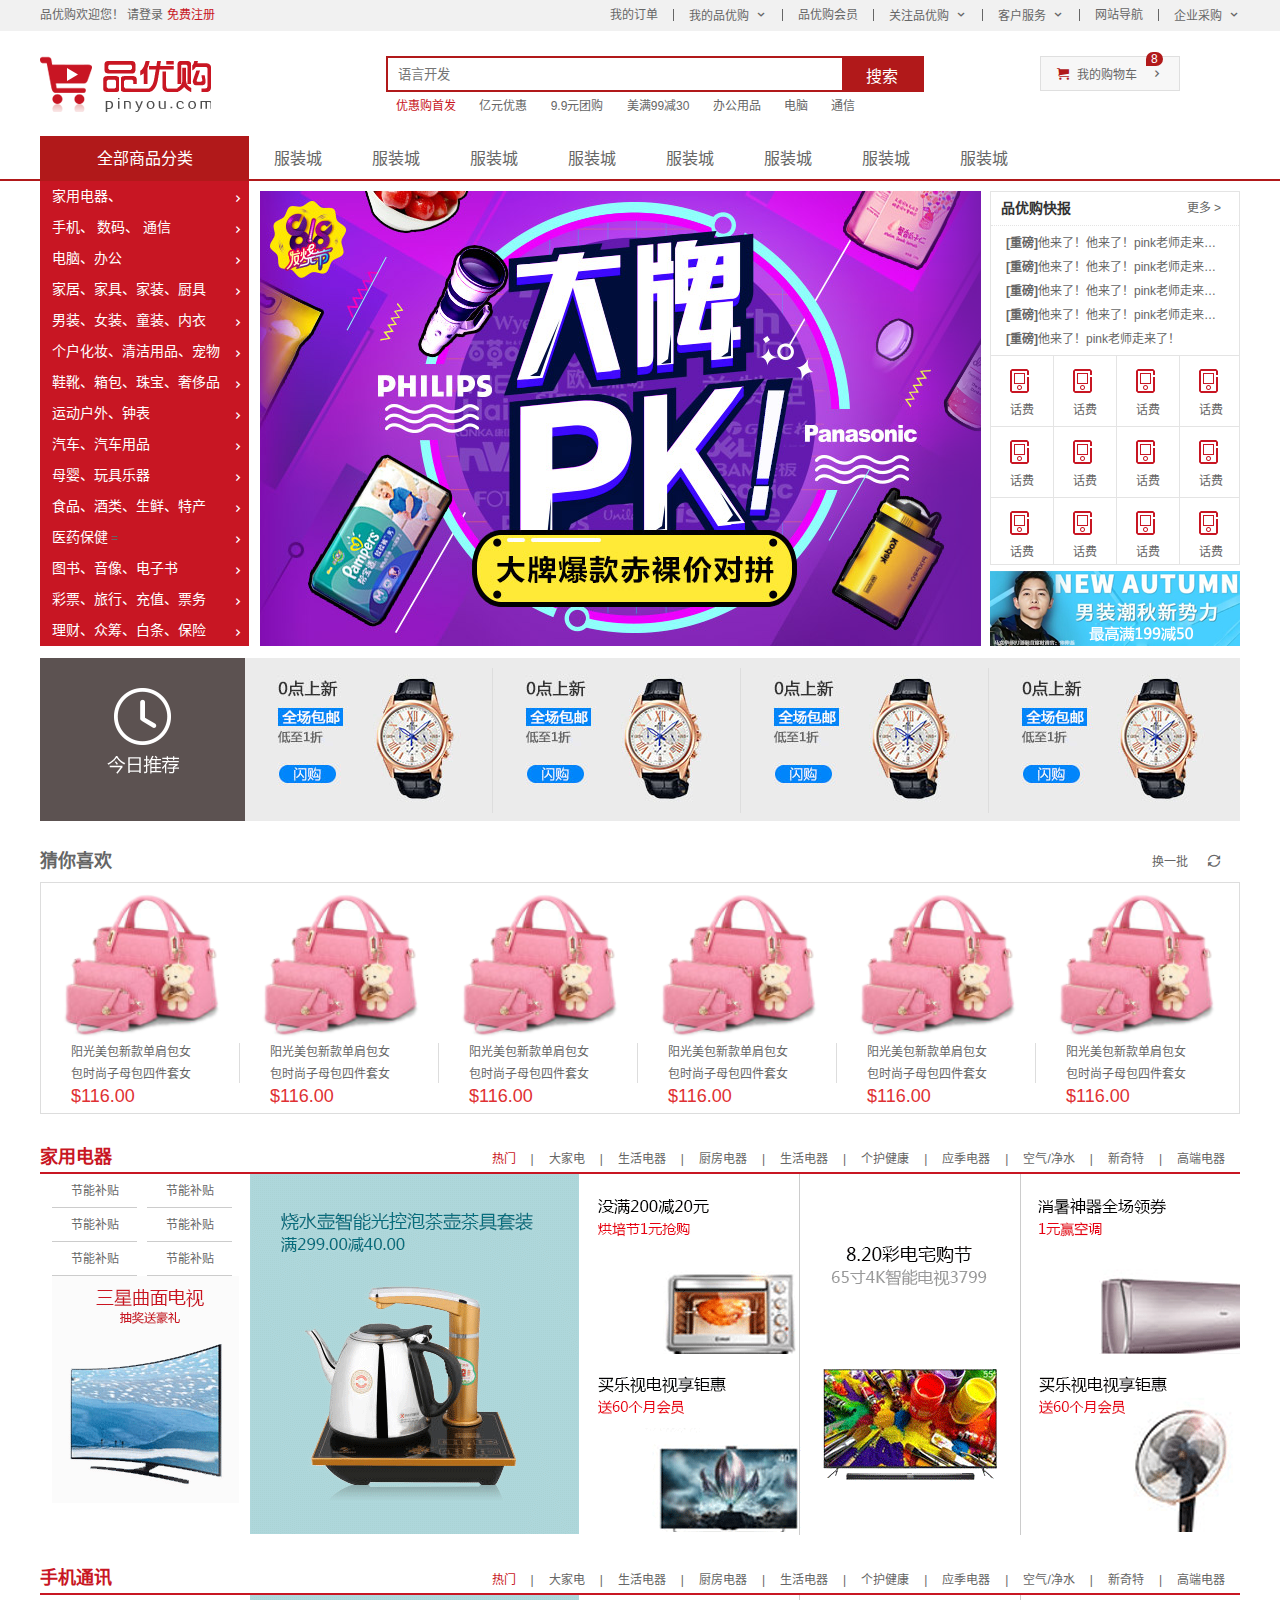
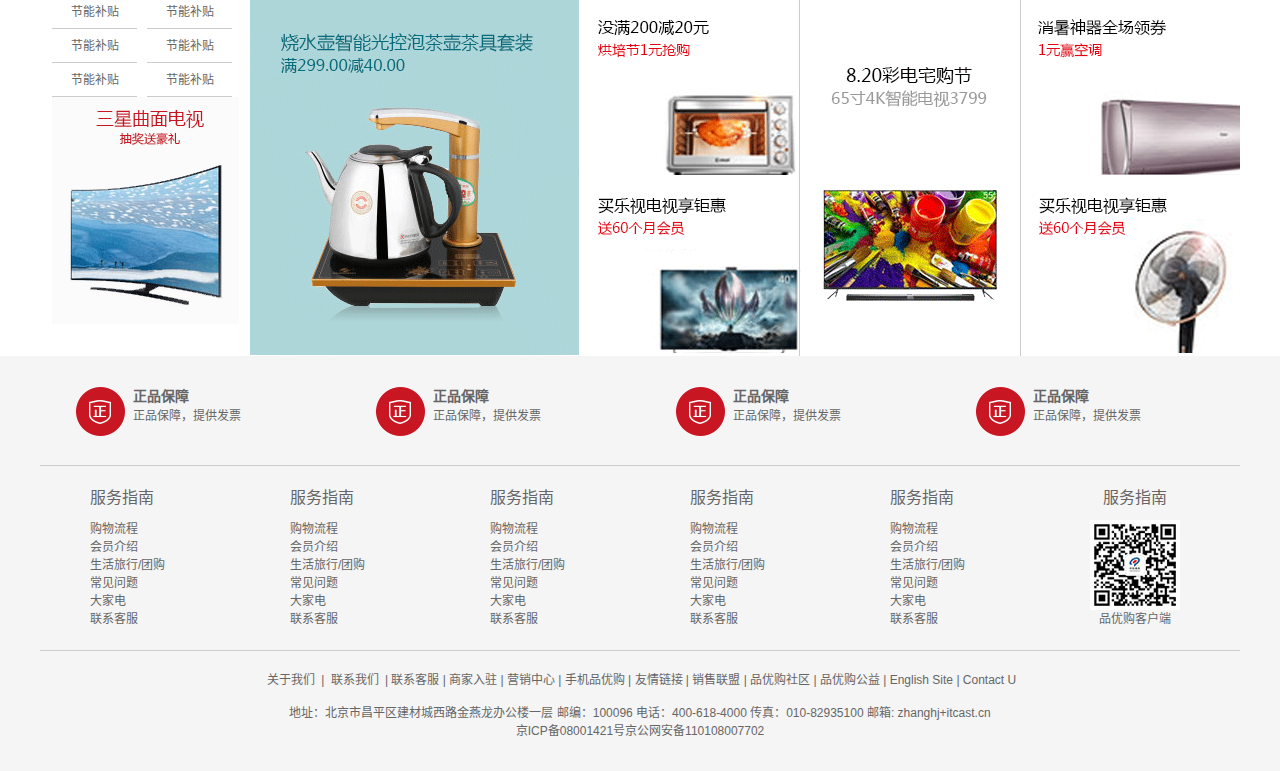
<file: index.html>
<!DOCTYPE html>
<html lang="zh-CN">

<head>
    <meta charset="UTF-8">
    <meta http-equiv="X-UA-Compatible" content="IE=edge">
    <meta name="viewport" content="width=device-width, initial-scale=1.0">
    <title>品优购 - 综合网购首选、正品低价、品质保障、配送及时、轻松购物！</title>
    <!-- 网站说明 -->
    <meta name="description"
        content="京东JD.COM-专业的综合网上购物商城,销售家电、数码通讯、电脑、家居百货、服装服饰、母婴、图书、食品等数万个品牌优质商品.便捷、诚信的服务，为您提供愉悦的网上购物体验!" />
    <!-- 关键字 -->
    <meta name=" keywords" content="网上购物,网上商城,手机,笔记本,电脑,MP3,CD,VCD,DV,相机,数码,配件,手表,存储卡,京东" />
    <!-- 引入初始化文件 -->
    <link rel="stylesheet" href="css/base.css">
    <link rel="stylesheet" href="css/common.css">
    <link rel="shortcut icon" href=" pin.ico" />
    <link rel="stylesheet" href="css/index.css">
</head>
<body>
<!-- 快捷导航模块 -->
<section class="shortcut">
    <div class="w">
        <div class="fl">
            <ul>
                <li>品优购欢迎您！&nbsp;</li>
                <li>
                    <a href="register.html">请登录</a>&nbsp;<a href="register.html" class="style_red">免费注册</a>
                </li>
            </ul>
        </div>
        <div class="fr">
            <ul>
                <li>我的订单</li>
                <li></li>
                <li class="arrow-icon">我的品优购</li>
                <li></li>
                <li>品优购会员</li>
                <li></li>
                <li class="arrow-icon">关注品优购</li>
                <li></li>
                <li class="arrow-icon">客户服务</li>
                <li></li>
                <li>网站导航</li>
                <li></li>
                <li class="arrow-icon">企业采购</li>
            </ul>
        </div>
    </div>
</section>
<!-- 快捷导航栏结束 -->
<!-- header start -->
<header class="header w">
    <!-- logo模块 -->
    <div class="logo">
        <h1>
            <a href="index.html" title="品优购商场">品优购商场</a>
        </h1>
    </div>
    <!-- shearch -->
    <div class="search">
        <input type="search" placeholder="语言开发">
        <button>搜索</button>
    </div>
    <!-- hotwords -->
    <div class="hotwords">
    <a href="#" class="style_red"> 优惠购首发 </a>
    <a href="#">亿元优惠</a>
    <a href="#">9.9元团购</a>
    <a href="#">美满99减30</a>
    <a href="#">办公用品</a>
    <a href="#">电脑</a>
    <a href="#">通信</a>
    </div>
    <!-- shopping car -->
    <div class="shopcar">
        我的购物车 
        <i class="count">8</i>      
    </div>
    
</header>
<!-- header end -->
<!-- nav start -->
<div class="nav">
    <div class="w">
        <div class="dropdown">
            <div class="dt">全部商品分类</div>
            <div class="dd">
                <ul>
                    <li><a href="#">家用电器、</a></li>
                    <li><a href="list.html">手机、</a> 
                        <a href="#">数码、</a> 
                        <a href="#">通信</a>
                    </li>
                    <li ><a href="#">电脑、办公</a>  </li>
                    <li ><a href="#">家居、家具、家装、厨具</a>  </li>
                    <li ><a href="#">男装、女装、童装、内衣</a>  </li>
                    <li ><a href="#">个户化妆、清洁用品、宠物</a>  </li>
                    <li ><a href="#">鞋靴、箱包、珠宝、奢侈品</a>  </li>
                    <li ><a href="#">运动户外、钟表</a>  </li>
                    <li ><a href="#">汽车、汽车用品</a>  </li>
                    <li ><a href="#">母婴、玩具乐器</a> </li>
                    <li ><a href="#">食品、酒类、生鲜、特产</a>  </li>
                    <li ><a href="#">医药保健</a> = </li>
                    <li ><a href="#">图书、音像、电子书</a>  </li>
                    <li ><a href="#">彩票、旅行、充值、票务</a>  </li>
                    <li ><a href="#">理财、众筹、白条、保险</a>  </li>
                </ul>
            </div>
        </div>
        <div class="navitems">
            <!-- <a href="#" class="pad">服装城</a>
            <a href="#">美妆馆</a>
            <a href="#">传智超市</a>
            <a href="#">全球购</a>
            <a href="#">闪购</a>
            <a href="#">团购</a>
            <a href="#">拍卖</a>
            <a href="#">有趣 </a> -->
            <ul>
                <li><a href="#">服装城</a></li>
                <li><a href="#">服装城</a></li>
                <li><a href="#">服装城</a></li>
                <li><a href="#">服装城</a></li>
                <li><a href="#">服装城</a></li>
                <li><a href="#">服装城</a></li>
                <li><a href="#">服装城</a></li>
                <li><a href="#">服装城</a></li>
            </ul>
        </div>
    </div>
    
    
</div>
<!-- nav end -->
<!-- 首页专有的main模块 start-->
<div class="w">
    <div class="main">
        <div class="focus">
            <ul>
                <li>
                    <img src="upload/focus1.png" alt="">
                </li>
            </ul>
        </div>
        <div class="newsflash">
            <div class="news">
                <div class="news-hd">
                    <h5>品优购快报</h5>
                    <p> <a href="">更多 ></a></p>    
                </div>
                <div class="news-bd">
                    <ul>
                        <li><a href="#"><strong>[重磅]</strong>他来了！他来了！pink老师走来了！</a></li>
                        <li><a href="#"><strong>[重磅]</strong>他来了！他来了！pink老师走来了！</a></li>
                        <li><a href="#"><strong>[重磅]</strong>他来了！他来了！pink老师走来了！</a></li>
                        <li><a href="#"><strong>[重磅]</strong>他来了！他来了！pink老师走来了！</a></li>
                        <li><a href="#"><strong>[重磅]</strong>他来了！pink老师走来了！</a></li>
                    </ul>
                </div>
            </div>
            <div class="lifeservice">
                <ul>
                    <li>
                        <i></i>
                        <p>话费</p>
                    </li>
                    <li>
                        <i></i>
                        <p>话费</p>
                    </li>
                    <li>
                        <i></i>
                        <p>话费</p>
                    </li>
                    <li>
                        <i></i>
                        <p>话费</p>
                    </li>
                    <li>
                        <i></i>
                        <p>话费</p>
                    </li>
                    <li>
                        <i></i>
                        <p>话费</p>
                    </li>
                    <li>
                        <i></i>
                        <p>话费</p>
                    </li>
                    <li>
                        <i></i>
                        <p>话费</p>
                    </li>

                    <li>
                        <i></i>
                        <p>话费</p>
                    </li>
                    <li>
                        <i></i>
                        <p>话费</p>
                    </li>
                    <li>
                        <i></i>
                        <p>话费</p>
                    </li>
                    <li>
                        <i></i>
                        <p>话费</p>
                    </li>

                    
                </ul>
            </div>
            <div class="bargain">
                <a href="#"><img src="upload/bargain.png" alt=""></a>
            </div>
        </div>
    </div>
</div>
<!-- main end -->
<!-- 推荐模块 start -->
<div class="w recom">
    <div class="recom_hd">
    <img src="images/account.png" alt="">
    </div>
        
    <div class="recom_bd">
        <ul>
            <li><img src="upload/recom_03.jpg" alt=""></li>
            <li><img src="upload/recom_03.jpg" alt=""></li>
            <li><img src="upload/recom_03.jpg" alt=""></li>
            <li><img src="upload/recom_03.jpg" alt=""></li>
        </ul>
    </div>
</div>
<!-- 推荐模块 end -->
<!-- 猜你喜欢 start -->
<div class="w like">
    <div class="like_head">
        <h5>猜你喜欢</h5>
        <p><a href="#">换一批</a></p>
    </div>
    <div class="like_body">
        <a href="#">
            <div class="items">
                <img src="upload/bag.png" alt="">
                <i>阳光美包新款单肩包女<br>
                    包时尚子母包四件套女</i> 
                <p class="price">$116.00</p>
            </div>
        </a>
        <div class="items">
            <img src="upload/bag.png" alt="">
            <i>阳光美包新款单肩包女<br>
                包时尚子母包四件套女</i> 
            <p class="price">$116.00</p>
        </div>
        <div class="items">
            <img src="upload/bag.png" alt="">
            <i>阳光美包新款单肩包女<br>
                包时尚子母包四件套女</i> 
            <p class="price">$116.00</p>
        </div>
        <div class="items">
            <img src="upload/bag.png" alt="">
            <i>阳光美包新款单肩包女<br>
                包时尚子母包四件套女</i> 
            <p class="price">$116.00</p>
        </div>
        <div class="items">
            <img src="upload/bag.png" alt="">
            <i>阳光美包新款单肩包女<br>
                包时尚子母包四件套女</i> 
            <p class="price">$116.00</p>
        </div>
        <div class="items">
            <img src="upload/bag.png" alt="">
            <i>阳光美包新款单肩包女<br>
                包时尚子母包四件套女</i> 
            <p class="price">$116.00</p>
        </div>
    </div>
</div>
<!-- 猜你喜欢 end -->
<!-- floor start -->
<div class="floor">
    <div class="w jiadian">
        <!-- 家用电器楼层 -->
        <div class="box_hd">
            <h3>家用电器</h3>
            <div class="tab_list">
                <ul>
                    <li> <a href="#" class="style_red">热门</a>|</li>
                    <li><a href="#">大家电</a>|</li>
                    <li><a href="#">生活电器</a>|</li>
                    <li><a href="#">厨房电器</a>|</li>
                    <li><a href="#">生活电器</a>|</li>
                    <li><a href="#">个护健康</a>|</li>
                    <li><a href="#">应季电器</a>|</li>
                    <li><a href="#">空气/净水</a>|</li>
                    <li><a href="#">新奇特</a>|</li>
                    <li><a href="#"> 高端电器</a></li>
                </ul>
            </div>
        </div>
        <div class="box_bd">
            <div class="tab_content">
                <div class = "tab_list_item">
                    <div class="col_210">
                        <ul>
                            <li><a href="#">节能补贴</a></li>
                            <li><a href="#">节能补贴</a></li>
                            <li><a href="#">节能补贴</a></li>
                            <li><a href="#">节能补贴</a></li>
                            <li><a href="#">节能补贴</a></li>
                            <li><a href="#">节能补贴</a></li>
                        </ul>
                        <a href="#">
                            <img src="upload/floor-1-1.png" alt="">
                        </a>
                    </div>
                    <div class="col_329">
                        <a href="#">
                            <img src="upload/floor-1-b01.png" alt="">
                        </a>
                    </div>
                    <div class="col_221">
                        <a href="#">
                            <img src="upload/floor-1-2.png" alt="">
                            <img src="upload/floor-1-3.png" alt="">
                        </a>
                    </div>
                    <div class="col_221">
                        <a href="#"> <img src="upload/floor-1-4.png" alt=""></a>
                      
                </div>
                <div class="col_219">
                        <a href="#" class="bb"> <img src="upload/floor-1-5.png" alt=""></a>
                        <a href="#"> <img src="upload/floor-1-6.png" alt=""></a>
                </div>
                </div>
            </div>
        </div>
    </div> 
    <div class="w jiadian">
        <!-- 家用电器楼层 -->
        <div class="box_hd">
            <h3>手机通讯</h3>
            <div class="tab_list">
                <ul>
                    <li> <a href="#" class="style_red">热门</a>|</li>
                    <li><a href="#">大家电</a>|</li>
                    <li><a href="#">生活电器</a>|</li>
                    <li><a href="#">厨房电器</a>|</li>
                    <li><a href="#">生活电器</a>|</li>
                    <li><a href="#">个护健康</a>|</li>
                    <li><a href="#">应季电器</a>|</li>
                    <li><a href="#">空气/净水</a>|</li>
                    <li><a href="#">新奇特</a>|</li>
                    <li><a href="#"> 高端电器</a></li>
                </ul>
            </div>
        </div>
        <div class="box_bd">
            <div class="tab_content">
                <div class = "tab_list_item">
                    <div class="col_210">
                        <ul>
                            <li><a href="#">节能补贴</a></li>
                            <li><a href="#">节能补贴</a></li>
                            <li><a href="#">节能补贴</a></li>
                            <li><a href="#">节能补贴</a></li>
                            <li><a href="#">节能补贴</a></li>
                            <li><a href="#">节能补贴</a></li>
                        </ul>
                        <a href="#">
                            <img src="upload/floor-1-1.png" alt="">
                        </a>
                    </div>
                    <div class="col_329">
                        <a href="#">
                            <img src="upload/floor-1-b01.png" alt="">
                        </a>
                    </div>
                    <div class="col_221">
                        <a href="#">
                            <img src="upload/floor-1-2.png" alt="">
                            <img src="upload/floor-1-3.png" alt="">
                        </a>
                    </div>
                    <div class="col_221">
                        <a href="#"> <img src="upload/floor-1-4.png" alt=""></a>
                      
                </div>
                <div class="col_219">
                        <a href="#" class="bb"> <img src="upload/floor-1-5.png" alt=""></a>
                        <a href="#"> <img src="upload/floor-1-6.png" alt=""></a>
                </div>
                </div>
            </div>
        </div>
    </div> 
</div>
<!-- floor end -->
<!-- footer start -->
<footer class="footer">
    <div class="w">
        <div class="mod_service">
            <ul>
                <li>
                    <h5></h5>
                    <div class="service_txt">
                        <h4>正品保障</h4>
                        <p>正品保障，提供发票</p>
                    </div>
                </li>
                <li>
                    <h5></h5>
                    <div class="service_txt">
                        <h4>正品保障</h4>
                        <p>正品保障，提供发票</p>
                    </div>
                </li>
                <li>
                    <h5></h5>
                    <div class="service_txt">
                        <h4>正品保障</h4>
                        <p>正品保障，提供发票</p>
                    </div>
                </li>
                <li>
                    <h5></h5>
                    <div class="service_txt">
                        <h4>正品保障</h4>
                        <p>正品保障，提供发票</p>
                    </div>
                </li>
            </ul>
        </div>
        <div class="mod_help">
            <dl>
                <dt>服务指南</dt>
                <dd><a href="#">购物流程</a></dd>
                <dd><a href="#">会员介绍</a></dd>
                <dd><a href="#">生活旅行/团购</a></dd>
                <dd><a href="#">常见问题</a></dd>
                <dd><a href="#">大家电</a></dd>
                <dd><a href="#">联系客服</a></dd>
            </dl>
            <dl>
                <dt>服务指南</dt>
                <dd><a href="#">购物流程</a></dd>
                <dd><a href="#">会员介绍</a></dd>
                <dd><a href="#">生活旅行/团购</a></dd>
                <dd><a href="#">常见问题</a></dd>
                <dd><a href="#">大家电</a></dd>
                <dd><a href="#">联系客服</a></dd>
            </dl>
            <dl>
                <dt>服务指南</dt>
                <dd><a href="#">购物流程</a></dd>
                <dd><a href="#">会员介绍</a></dd>
                <dd><a href="#">生活旅行/团购</a></dd>
                <dd><a href="#">常见问题</a></dd>
                <dd><a href="#">大家电</a></dd>
                <dd><a href="#">联系客服</a></dd>
            </dl>
            <dl>
                <dt>服务指南</dt>
                <dd><a href="#">购物流程</a></dd>
                <dd><a href="#">会员介绍</a></dd>
                <dd><a href="#">生活旅行/团购</a></dd>
                <dd><a href="#">常见问题</a></dd>
                <dd><a href="#">大家电</a></dd>
                <dd><a href="#">联系客服</a></dd>
            </dl>
            <dl>
                <dt>服务指南</dt>
                <dd><a href="#">购物流程</a></dd>
                <dd><a href="#">会员介绍</a></dd>
                <dd><a href="#">生活旅行/团购</a></dd>
                <dd><a href="#">常见问题</a></dd>
                <dd><a href="#">大家电</a></dd>
                <dd><a href="#">联系客服</a></dd>
            </dl>
            <dl>
                <dt>服务指南</dt>
                <dd><a href="#">
                    <img src="images/wx_cz.jpg" alt="">
                    品优购客户端
                </a></dd>
                
                
            </dl>

        </div>
        <div class="mod_copyright">
            <div class="links">
                <a href="#">关于我们</a> | <a href="#">联系我们</a> | 联系客服 | 商家入驻 | 营销中心 | 手机品优购 | 友情链接 | 销售联盟 | 品优购社区 |
                    品优购公益 | English Site | Contact U
            </div>
            <div class="copyright">
                地址：北京市昌平区建材城西路金燕龙办公楼一层 邮编：100096 电话：400-618-4000 传真：010-82935100 邮箱: zhanghj+itcast.cn <br>
                    京ICP备08001421号京公网安备110108007702
            </div>
        </div>
    </div>
</footer>
<!-- footer end -->



</body>

</html>
</file>
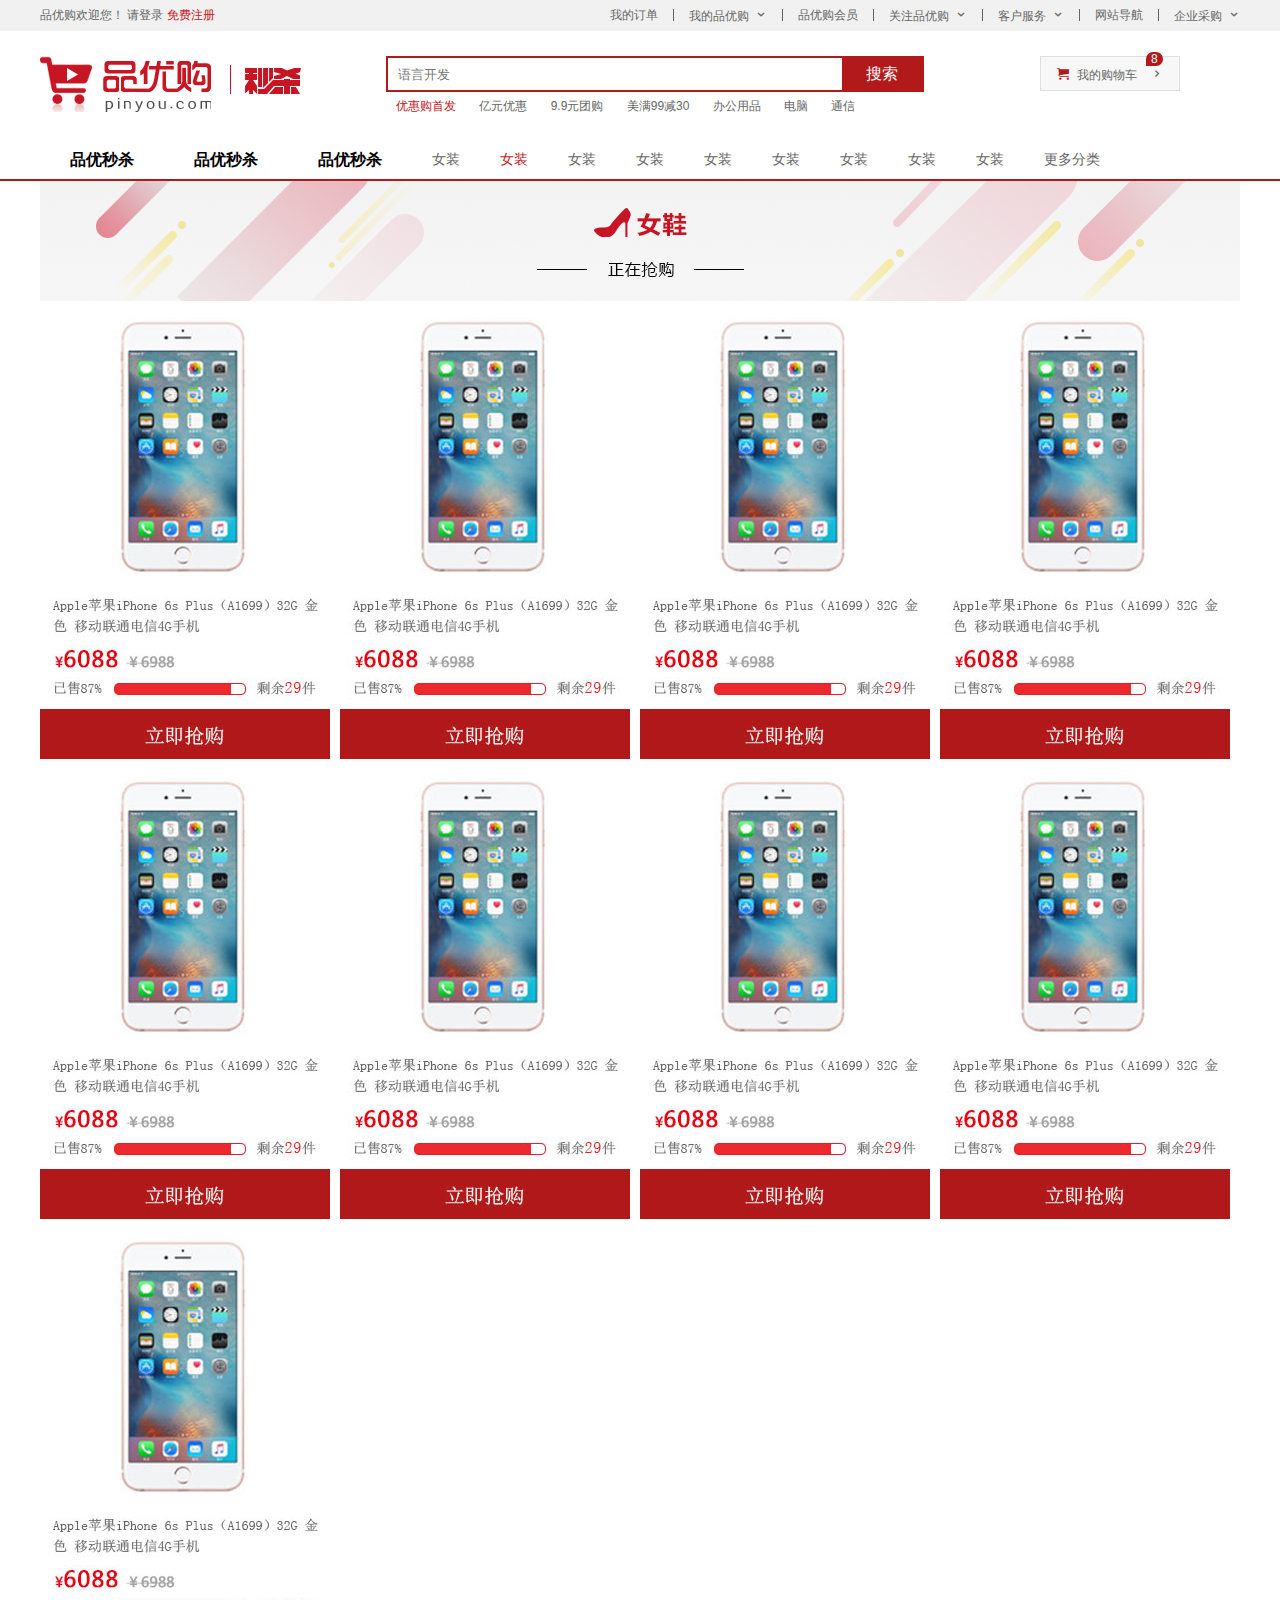
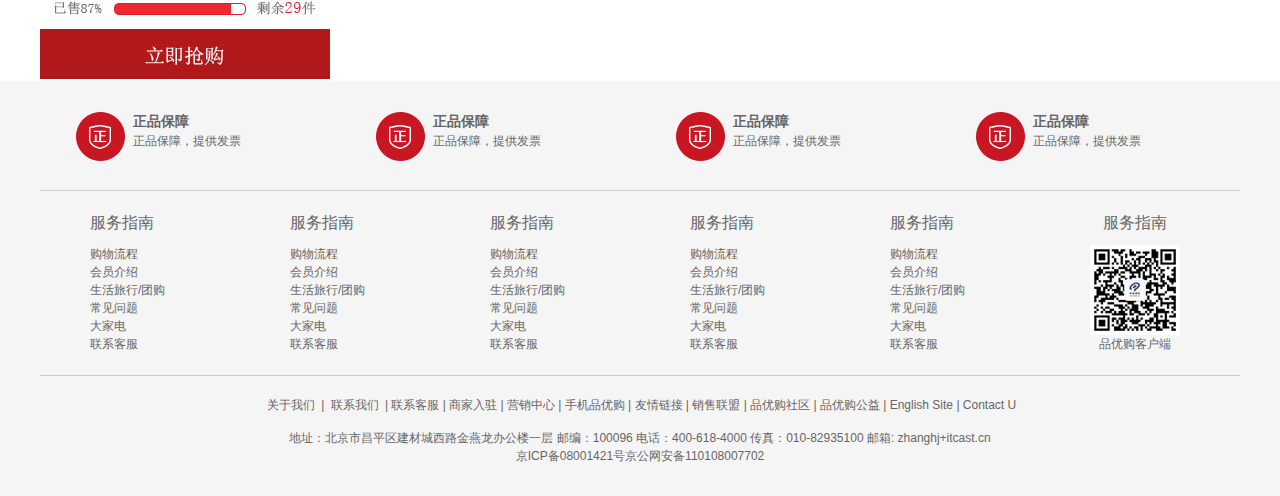
<file: list.html>
<!DOCTYPE html>
<html lang="en">
<head>
    <meta charset="UTF-8">
    <meta http-equiv="X-UA-Compatible" content="IE=edge">
    <meta name="viewport" content="width=device-width, initial-scale=1.0">
    <title>品优购列表页 - 综合网购首选、正品低价、品质保障、配送及时、轻松购物！</title>
    <!-- 网站说明 -->
    <meta name="description"
        content="京东JD.COM-专业的综合网上购物商城,销售家电、数码通讯、电脑、家居百货、服装服饰、母婴、图书、食品等数万个品牌优质商品.便捷、诚信的服务，为您提供愉悦的网上购物体验!" />
    <!-- 关键字 -->
    <meta name=" keywords" content="网上购物,网上商城,手机,笔记本,电脑,MP3,CD,VCD,DV,相机,数码,配件,手表,存储卡,京东" />
    <link rel="shortcut icon" href=" pin.ico" />
    <link rel="stylesheet" href="css/base.css">
    <link rel="stylesheet" href="css/common.css">
    <link rel="stylesheet" href="css/list.css">
</head>
<body>
    <!-- 快捷导航模块 -->
<section class="shortcut">
    <div class="w">
        <div class="fl">
            <ul>
                <li>品优购欢迎您！&nbsp;</li>
                <li>
                    <a href="register.html">请登录</a>&nbsp;<a href="register.html" class="style_red">免费注册</a>
                </li>
            </ul>
        </div>
        <div class="fr">
            <ul>
                <li>我的订单</li>
                <li></li>
                <li class="arrow-icon">我的品优购</li>
                <li></li>
                <li>品优购会员</li>
                <li></li>
                <li class="arrow-icon">关注品优购</li>
                <li></li>
                <li class="arrow-icon">客户服务</li>
                <li></li>
                <li>网站导航</li>
                <li></li>
                <li class="arrow-icon">企业采购</li>
            </ul>
        </div>
    </div>
</section>
<!-- 快捷导航栏结束 -->
<!-- header start -->
<header class="header w">
    <!-- logo模块 -->
    <div class="logo">
        <h1>
            <a href="index.html" title="品优购商场">品优购商场</a>
        </h1>
        <!-- 列表页的秒杀 -->
        <div class="sk">
            <img src="images/sk.png" alt="">
        </div>
    </div>
    <!-- shearch -->
    <div class="search">
        <input type="search" placeholder="语言开发">
        <button>搜索</button>
    </div>
    <!-- hotwords -->
    <div class="hotwords">
    <a href="#" class="style_red"> 优惠购首发 </a>
    <a href="#">亿元优惠</a>
    <a href="#">9.9元团购</a>
    <a href="#">美满99减30</a>
    <a href="#">办公用品</a>
    <a href="#">电脑</a>
    <a href="#">通信</a>
    </div>
    <!-- shopping car -->
    <div class="shopcar">
        我的购物车 
        <i class="count">8</i>      
    </div>
    
</header>
<!-- header end -->
<!-- nav start -->
<div class="nav">
    <div class="w">
       <div class="sk_list">
        <ul>
            <li><a href="#">品优秒杀</a></li>
            <li><a href="#">品优秒杀</a></li>
            <li><a href="#">品优秒杀</a></li>
        </ul>
       </div>
        <div class="sk_con">
            <ul>
                <li><a href="#">女装</a></li>
                <li><a href="#" class="style_red">女装</a></li>
                <li><a href="#">女装</a></li>
                <li><a href="#">女装</a></li>
                <li><a href="#">女装</a></li>
                <li><a href="#">女装</a></li>
                <li><a href="#">女装</a></li>
                <li><a href="#">女装</a></li>
                <li><a href="#">女装</a></li>
                <li><a href="#">更多分类</a></li>
            </ul>
        </div>
        </div>
    </div>
    <!-- 列表主体部分 -->
    <div class="w sk_container">
        <div class="sk_hd">
            <img src="upload/bg_03.png" alt="">
        </div>
        <div class="sk_bd">
           <ul class="clearfix">
            <li>
                <img src="upload/list.jpg" alt="">
            </li>
            <li>
                <img src="upload/list.jpg" alt="">
            </li>
            <li>
                <img src="upload/list.jpg" alt="">
            </li>
            <li>
                <img src="upload/list.jpg" alt="">
            </li>
            <li>
                <img src="upload/list.jpg" alt="">
            </li>
            <li>
                <img src="upload/list.jpg" alt="">
            </li>
            <li>
                <img src="upload/list.jpg" alt="">
            </li>
            <li>
                <img src="upload/list.jpg" alt="">
            </li>
            <li>
                <img src="upload/list.jpg" alt="">
            </li>
           </ul>
            
            
        </div>
    </div>
    <!-- 列表主体部分 end -->
    <!-- footer start -->
<footer class="footer">
    <div class="w">
        <div class="mod_service">
            <ul>
                <li>
                    <h5></h5>
                    <div class="service_txt">
                        <h4>正品保障</h4>
                        <p>正品保障，提供发票</p>
                    </div>
                </li>
                <li>
                    <h5></h5>
                    <div class="service_txt">
                        <h4>正品保障</h4>
                        <p>正品保障，提供发票</p>
                    </div>
                </li>
                <li>
                    <h5></h5>
                    <div class="service_txt">
                        <h4>正品保障</h4>
                        <p>正品保障，提供发票</p>
                    </div>
                </li>
                <li>
                    <h5></h5>
                    <div class="service_txt">
                        <h4>正品保障</h4>
                        <p>正品保障，提供发票</p>
                    </div>
                </li>
            </ul>
        </div>
        <div class="mod_help">
            <dl>
                <dt>服务指南</dt>
                <dd><a href="#">购物流程</a></dd>
                <dd><a href="#">会员介绍</a></dd>
                <dd><a href="#">生活旅行/团购</a></dd>
                <dd><a href="#">常见问题</a></dd>
                <dd><a href="#">大家电</a></dd>
                <dd><a href="#">联系客服</a></dd>
            </dl>
            <dl>
                <dt>服务指南</dt>
                <dd><a href="#">购物流程</a></dd>
                <dd><a href="#">会员介绍</a></dd>
                <dd><a href="#">生活旅行/团购</a></dd>
                <dd><a href="#">常见问题</a></dd>
                <dd><a href="#">大家电</a></dd>
                <dd><a href="#">联系客服</a></dd>
            </dl>
            <dl>
                <dt>服务指南</dt>
                <dd><a href="#">购物流程</a></dd>
                <dd><a href="#">会员介绍</a></dd>
                <dd><a href="#">生活旅行/团购</a></dd>
                <dd><a href="#">常见问题</a></dd>
                <dd><a href="#">大家电</a></dd>
                <dd><a href="#">联系客服</a></dd>
            </dl>
            <dl>
                <dt>服务指南</dt>
                <dd><a href="#">购物流程</a></dd>
                <dd><a href="#">会员介绍</a></dd>
                <dd><a href="#">生活旅行/团购</a></dd>
                <dd><a href="#">常见问题</a></dd>
                <dd><a href="#">大家电</a></dd>
                <dd><a href="#">联系客服</a></dd>
            </dl>
            <dl>
                <dt>服务指南</dt>
                <dd><a href="#">购物流程</a></dd>
                <dd><a href="#">会员介绍</a></dd>
                <dd><a href="#">生活旅行/团购</a></dd>
                <dd><a href="#">常见问题</a></dd>
                <dd><a href="#">大家电</a></dd>
                <dd><a href="#">联系客服</a></dd>
            </dl>
            <dl>
                <dt>服务指南</dt>
                <dd><a href="#">
                    <img src="images/wx_cz.jpg" alt="">
                    品优购客户端
                </a></dd>
                
                
            </dl>

        </div>
        <div class="mod_copyright">
            <div class="links">
                <a href="#">关于我们</a> | <a href="#">联系我们</a> | 联系客服 | 商家入驻 | 营销中心 | 手机品优购 | 友情链接 | 销售联盟 | 品优购社区 |
                    品优购公益 | English Site | Contact U
            </div>
            <div class="copyright">
                地址：北京市昌平区建材城西路金燕龙办公楼一层 邮编：100096 电话：400-618-4000 传真：010-82935100 邮箱: zhanghj+itcast.cn <br>
                    京ICP备08001421号京公网安备110108007702
            </div>
        </div>
    </div>
</footer>
<!-- footer end -->
    
</div>
</body>
</html>
</file>
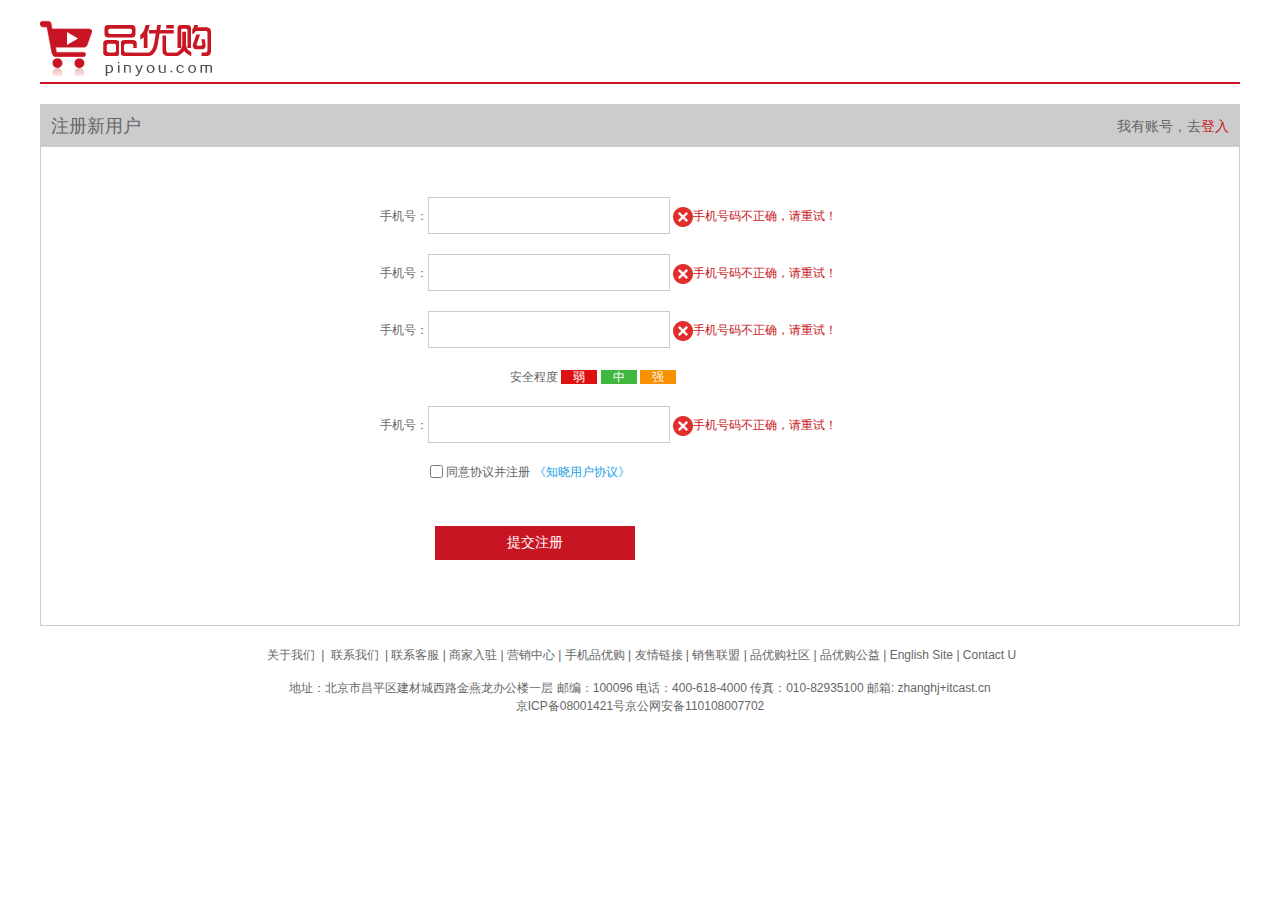
<file: register.html>
<!DOCTYPE html>
<html lang="en">
<head>
    <meta charset="UTF-8">
    <meta http-equiv="X-UA-Compatible" content="IE=edge">
    <meta name="viewport" content="width=device-width, initial-scale=1.0">
    <title>个人注册</title>
    <link rel="shortcut icon" href=" pin.ico" />
    <link rel="stylesheet" href="css/base.css">
    <link rel="stylesheet" href="css/register.css">
</head>
<body>
    <div class="w">
        <header>
            <div class="logo">
               <a href="index.html"> <img src="images/logo.png" alt=""></a>
            </div>
        </header>
        <div class="registerarea">
            <h3>注册新用户
                <div class="login">我有账号，去<a href="#">登入</a></div>
            </h3>
            <div class="reg_form">
               <form action="">
                <ul>
                    <li><label for="">手机号：</label><input type="text" class="inp"><span class="error">
                        <i class="error_icon"></i>手机号码不正确，请重试！</span></li>
                        <li><label for="">手机号：</label><input type="text" class="inp"><span class="error">
                            <i class="error_icon"></i>手机号码不正确，请重试！</span></li>
                        <li><label for="">手机号：</label><input type="text" class="inp"><span class="error">
                            <i class="error_icon"></i>手机号码不正确，请重试！</span></li>
                         <li class="safe">安全程度 <em class="ruo">弱</em> <em class="zhong">中</em> <em class="qiang">强</em></li>   
                        <li><label for="">手机号：</label><input type="text" class="inp"><span class="error">
                            <i class="error_icon"></i>手机号码不正确，请重试！</span></li>
                        <li class="agree"><input type="checkbox"> 同意协议并注册
                            <a href="#">《知晓用户协议》</a>
                        </li>
                        <li>
                            <input type="submit" value="提交注册" class="buttom">
                        </li>

                </ul>
               </form>
            </div>
        </div>
        <footer>
            <div class="mod_copyright">
                <div class="links">
                    <a href="#">关于我们</a> | <a href="#">联系我们</a> | 联系客服 | 商家入驻 | 营销中心 | 手机品优购 | 友情链接 | 销售联盟 | 品优购社区 |
                        品优购公益 | English Site | Contact U
                </div>
                <div class="copyright">
                    地址：北京市昌平区建材城西路金燕龙办公楼一层 邮编：100096 电话：400-618-4000 传真：010-82935100 邮箱: zhanghj+itcast.cn <br>
                        京ICP备08001421号京公网安备110108007702
                </div>
            </div>
        </footer>
    </div>
</body>
</html>
</file>
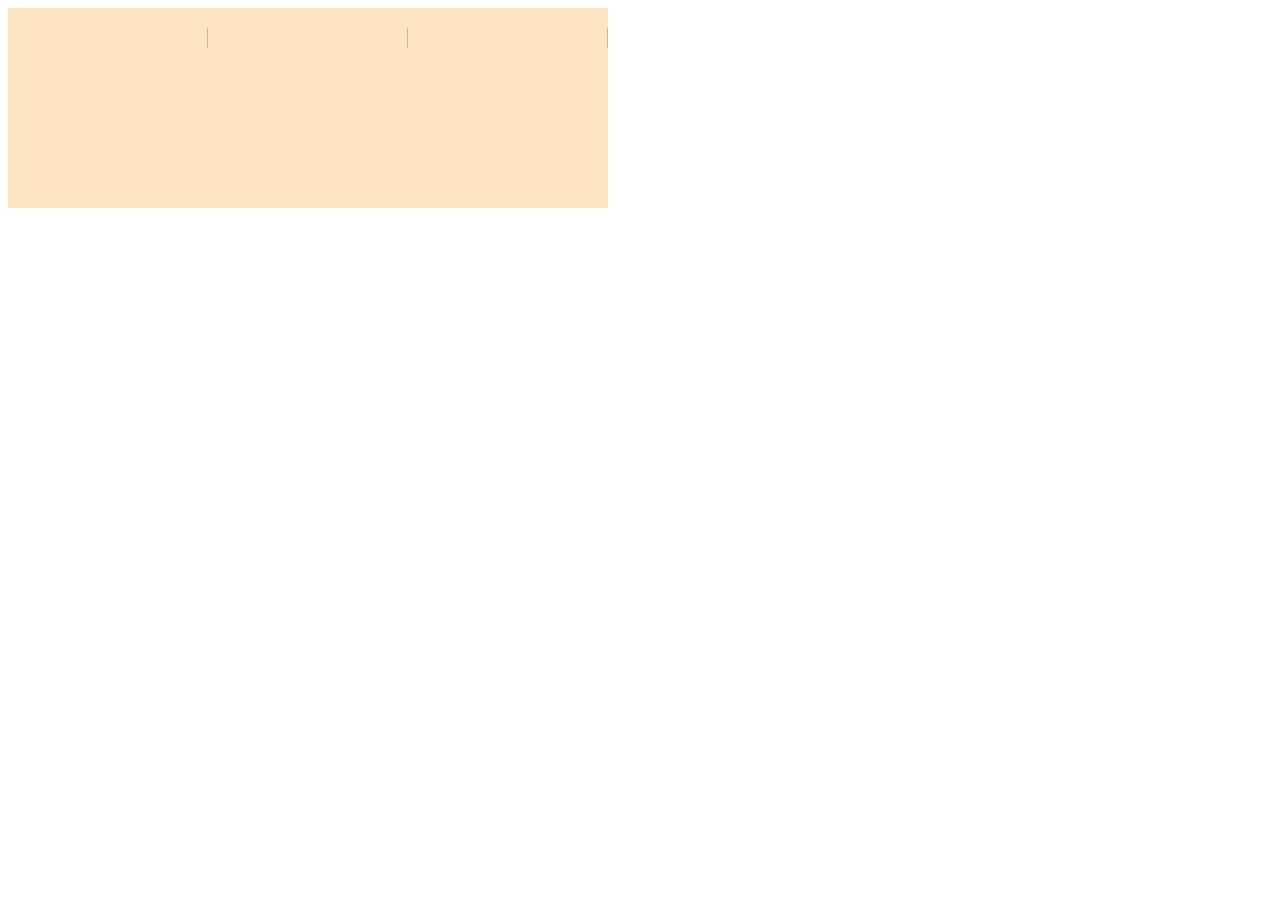
<file: test.html>
<!DOCTYPE html>
<html lang="en">
<head>
    <meta charset="UTF-8">
    <meta http-equiv="X-UA-Compatible" content="IE=edge">
    <meta name="viewport" content="width=device-width, initial-scale=1.0">
    <title>Document</title>
</head>
<style>
    .test {
        float: left;
        position: relative;
        width: 200px;
        height: 200px;
        background-color: bisque;
    }
    .vvv {
        width: 600px;
        height: 200px;
        background-color: pink;
    }
    .test::after {
        content: '';
        position: absolute;
        top: 20px;
        right: 0;
        width: 1px;
        height: 20px;
        background-color: skyblue;
    }
</style>
<body>
    <div class="vvv">
        <div class="test"></div>
        <div class="test"></div>
        <div class="test"></div>
    </div>
    
</body>
</html>
</file>
<file: css/base.css>
/* 把我们所有标签的内外边距清零 */
* {
    margin: 0;
    padding: 0;
    box-sizing: border-box;
}

/* em 和 i 斜体的文字不倾斜 */
em,
i {
    font-style: normal
}

/* 去掉li 的小圆点 */
li {
    list-style: none
}

img {
    /* border 0 照顾低版本浏览器 如果 图片外面包含了链接会有边框的问题 */
    border: 0;
    /* 取消图片底侧有空白缝隙的问题 */
    vertical-align: middle
}

button {
    /* 当我们鼠标经过button 按钮的时候，鼠标变成小手 */
    cursor: pointer
}

a {
    color: #666;
    text-decoration: none
}

a:hover {
    color: #c81623
}

button,
input {
    /* "\5B8B\4F53" 就是宋体的意思 这样浏览器兼容性比较好 */
    font-family: Microsoft YaHei, Heiti SC, tahoma, arial, Hiragino Sans GB, "\5B8B\4F53", sans-serif;
    border: 0;
    outline: none;
}

body {
    /* CSS3 抗锯齿形 让文字显示的更加清晰 */
    -webkit-font-smoothing: antialiased;
    background-color: #fff;
    font: 12px/1.5 Microsoft YaHei, Heiti SC, tahoma, arial, Hiragino Sans GB, "\5B8B\4F53", sans-serif;
    color: #666
}

.hide,
.none {
    display: none
}

/* 清除浮动 */
.clearfix:after {
    visibility: hidden;
    clear: both;
    display: block;
    content: ".";
    height: 0
}

.clearfix {
    *zoom: 1
}
</file>
<file: css/common.css>
@font-face {
    font-family: 'icomoon';
    src: url('../fonts/icomoon.eot?tomleg');
    src: url('../fonts/icomoon.eot?tomleg#iefix') format('embedded-opentype'),
        url('../fonts/icomoon.ttf?tomleg') format('truetype'),
        url('../fonts/icomoon.woff?tomleg') format('woff'),
        url('../fonts/icomoon.svg?tomleg#icomoon') format('svg');
    font-weight: normal;
    font-style: normal;
    font-display: block;
}

/* 版心 */
.w {
    width: 1200px;
    margin: 0 auto;
}

.fl {
    float: left;
}

.fr {
    float: right;
}

.style_red {
    color: #c81623;
}

/* 快捷导航栏 */
.shortcut {
    height: 31px;
    line-height: 31px;
    background-color: #f1f1f1;
}

.shortcut li {
    float: left;
}

.shortcut .fr ul li:nth-child(even) {
    width: 1px;
    height: 12px;
    background-color: #666;
    margin: 9px 15px 0;
}

.arrow-icon::after {
    font-family: 'icomoon';
    content: '';
    margin-left: 6px;
}

/* header start */
.header {
    position: relative;
    height: 105px;
    /* background-color: pink; */
}

.logo {
    position: absolute;
    top: 25px;
    width: 171px;
    height: 61px;
    /* background-color: skyblue; */
}

.logo a {
    display: block;
    width: 171px;
    height: 61px;
    background: url(../images/logo.png) no-repeat;
    font-size: 0;
}

.search {
    position: absolute;
    left: 346px;
    top: 25px;
    width: 538px;
    height: 36px;
    border: 2px solid #b1191a;
}

.search input {
    float: left;
    width: 454px;
    height: 32px;
    padding-left: 10px;
}

.search button {
    float: left;
    width: 80px;
    height: 33px;
    background-color: #b1191a;
    font-size: 16px;
    color: #ffffff;
}

.hotwords {
    position: absolute;
    top: 66px;
    left: 346px;
}

.hotwords a {
    margin: 0 10px;
}
.shopcar {
    position: absolute;
    right: 60px;
    top: 25px;
    width: 140px;
    height: 35px;
    line-height: 35px;
    text-align: center;
    border: 1px solid #dfdfdf;
    background-color:#f7f7f7;
}

.shopcar::before {
    font-family: 'icomoon';
    content: '';
    margin-right: 5px;
    color: #b1191a;
}
.shopcar::after {
    font-family: 'icomoon';
    content: '';
    margin-left: 10px;

}

.count {
    position: absolute;
    top: -5px;
    left: 105px;
    height: 14px;
    line-height: 14px;
    color: #fff;
    background-color: #b1191a;
    padding: 0 5px;
    border-radius: 7px 7px 7px 0;
}
/* nav */
.nav {
    /* width: 100%; */
    height: 45px;
    border-bottom: 2px solid #b1191a;
    /* background-color: pisnk; */
}
.navitems {
    float: left;
}
.dropdown {
    float: left;
    width: 209px;
    height: 45px;
}

.dropdown .dt {
    /* float: left; */
    /* width: 210px; */
    height: 100%;
    background-color: #b1191a;
    font-size: 16px;
    line-height: 45px;
    text-align: center;
    color: #ffffff;
}
.dropdown .dd {
    /* display: none; */
    /* width: 210px; */
    height: 465px;
    background-color: #c81623;
}

.dropdown .dd ul li {
    /* font-family: 'icomoon'; */
    position: relative;
    height: 31px;
    line-height: 31px;
    margin-left: 2px;
    padding-left: 10px;
}
.dropdown .dd ul li::after {
    position: absolute;
    top: 3px;
    right: 5px;
    color: #fff;
    font-family: 'icomoon';
    content: '\e920';
}


.dropdown .dd ul li a {
    /* font-family: 'icomoon'; */
    font-size: 14px;
    color: #fff;
}

.dropdown .dd ul li:hover {
    background-color: #fff;
 }

 .dropdown .dd ul li:hover a {
    color: #c81623;
 }

.navitems ul li{
    float: left;
}

.navitems ul li a {
    display: block;
    height: 45px;
    line-height: 45px;
    font-size: 16px;
    padding: 0 25px;
}
/* footer  */
.footer {
    height: 415px;
    padding-top: 30px;
    background-color: #f5f5f5;
}
.mod_service {
    height: 80px;
    border-bottom: 1px solid #ccc;
}
.mod_service ul li {
    float: left;
    width: 300px;
    height: 50px;
    /* background-color: pink; */
    padding-left: 35px;
}

.mod_service ul li h5 {
    float: left;
    width: 50px;
    height: 50px;
    background: url(../images/icons.png) no-repeat -252px -2px;
    /* background-color: purple; */
    margin-right: 8px;
}

.service_txt h4 {
    font-size: 14px;
}

.service_txt p {
    font-size: 12px;
}
.mod_help {
    height: 185px;
    border-bottom: 1px solid #ccc;
    padding-top: 20px;
    padding-left: 50px;
}

.mod_help dl {
    float: left;
    width: 200px;
}

.mod_help dl:last-child {
    width: 90px;
    text-align: center;
}

.mod_help dl dt {
    font-size: 16px;
    margin-bottom: 10px;
}

.mod_copyright {
    text-align: center;
    padding-top: 20px;
}
.mod_copyright .links {
    margin-bottom: 15px;
}

.copyrigt {
    line-height: 20px;
}

.links a {
    margin: 0 3px;
}
</file>
<file: css/index.css>
.main {
    width: 980px;
    height: 455px;
    /* background-color: pink; */
    margin-left: 220px;
    margin-top: 10px;
}
.focus {
    float: left;
    width: 721px;
    height: 455px;
    /* background-color:aquamarine; */
}

.newsflash {
    float: right;
    width: 250px;
    height: 455px;
    /* background-color: bisque; */
}

.news {
    height: 165px;
    /* background-color: pink; */
    border: 1px solid #e4e4e4;
}

.lifeservice {
    overflow: hidden;
    height: 209px;
    /* background-color: antiquewhite; */
    border: 1px solid #e4e4e4;
    border-top: 0;
}

.lifeservice ul li {
    float: left;
    width: 25%;
    height: 71px;
    border-right: 1px solid #e4e4e4;
    border-bottom: 1px solid #e4e4e4;
    text-align: center;
}

.lifeservice ul li i {
    display: inline-block;
    width: 24px;
    height: 28px;
    background-color: pink;
    margin-top: 12px;
    background: url(../images/icons.png) no-repeat -19px -15px;
}

.lifeservice ul {
    width: 252px;
}

.bargain {
    margin-top: 6px;
}

.news-hd {
    height: 34px;
    line-height: 32px;
    /* border: 1px solid #e4e4e4; */
    border-bottom: 1px dotted #e4e4e4;
}
.news-hd h5 {
    float: left;
    margin-left: 10px;
    /* margin-top: 8px; */
    font-size: 14px;
    /* font-weight: 400px; */
    color: #333333;
}
.news-hd p {
    float: right;
    /* margin-top: 9px; */
    margin-right: 18px;
    
}

.news-bd{
    padding: 5px 15px 0;
}
.news-bd ul li {
    height: 24px;
    line-height: 24px;
    overflow: hidden;
    /* 强制一行显示 */
    white-space: nowrap;
    text-overflow: ellipsis;
}

/* 推荐模块 */
.recom {
    height: 163px;
    margin-top: 12px;
    background-color: #ebebeb;
}
.recom_hd {
    float: left;
    height: 163px;
    width: 205px;
    background-color: #5c5251;
    text-align: center;
    padding-top: 30px;
}
.recom_bd {
    float: left;
}
.recom_bd ul li {
    position: relative;
    float: left;
}

.recom_bd ul li img {
    width: 248px;
    height: 163px;
}

.recom_bd ul li:nth-child(-n+3):after {
    content: '';
    position: absolute;
    right: 0;
    top: 10px;
    width: 1px;
    height: 145px;
    background-color: #ddd;
}

.like {
    margin-top: 20px;
    margin-bottom: 20px;
    height: 273px;
    /* background-color: pink; */
}

.like_head {
    height: 41px;
    /* background-color:antiquewhite; */
}

.like_head h5 {
    float: left;
    line-height: 41px;
    font-size: 18px;
}
.like_head p {
    float: right;
    line-height: 41px;
    margin-right: 20px;

    font-size: 12px;
}

.like_head p ::after {
    font-family: 'icomoon';
    content: '';
    /* margin-right: 1px; */
    margin-left: 20px;
}

.like_body {
    height: 232px;
    border: 1px solid #ddd;
    /* background-color: aquamarine; */
}

.items {
    float: left;
    position: relative;
    width: 199px;
    height: 230px;
    /* background-color: pink; */
}

.items:nth-child(-n+5):after {
    content: '';
        position: absolute;
        top: 160px;
        right: 0;
        width: 1px;
        height: 40px;
        background-color: #ddd;
}
.items img {
    width: 199px;
    height: 158px;
}

.items i {
    display: block;
    width: 199px;
    height: 40px;
    padding-left: 30px;
    margin-bottom: 2px;
    /* background-color: #5c5251; */
    /* text-align: center; */
    font-size: 12px;
    line-height: 22px;
}  
.price {
    display: block;
    height: 34px;
    padding-left: 30px;
    font-size: 18px;
    color: #df3033;
}

.box_hd {
    height: 30px;
    border-bottom: 2px solid #c81623;
}
.box_hd h3 {
    float: left;
    font-size: 18px;
    color: #c81623;
    font-weight: 400px;
}

.tab_list {
    float: right;
    line-height: 30px;
}

.tab_list ul li {
    float: left;
}

.tab_list ul li a {
    margin: 0 15px;
}

.floor .w {
    margin-top: 30px;
}

.box_bd {
    height: 361px;
}

.tab_list_item >div {
    float: left;
    height: 361px;
}
.col_210 {
    width: 210px;
    text-align: center;
}

.col_210 ul li {
    float: left;
    width: 85px;
    height: 34px;
    border-bottom: 1px solid #ccc;
    text-align: center;
    line-height: 34px;
    margin-right: 10px;
}
.col_210 ul {
    padding-left: 12PX;
}
.col_329 {
    width: 329px;
}

.col_221 {
    width: 221px;
    border-right: 1px solid #ccc;
}

.col_219 {
    width: 219px;
}
</file>
<file: css/list.css>
/* 列表页css */

.nav {
    overflow: hidden;
}
.sk {
    position: absolute;
    left: 190px;
    top: 9px;
    padding: 3px 0 0 14px ;
    border-left: 1px solid #c81532;
}

.sk_list {
float: left;
}
.sk_list ul li {
    float: left;
}

.sk_list ul li a {
    display: block;
    line-height: 47px;
    padding: 0 30px;
    font-size: 16px;
    font-weight: 700;
    color: #000;
}
.sk_con {
float: left;
}

.sk_con ul li {
    float: left;
}
.sk_con ul li a {
    display: block;
    line-height: 47px;
    padding: 0 20px;
    font-size: 14px;
}

.goods {
    overflow: hidden;
    float: left;
    width: 300px;
    height: 460px;
    background-color: pink;
}
.goods img {
    /* display: block; */
    width: 302px;
    height: 285px;
    margin-top: -2px;
    text-align: center;
}

.sk_bd ul li{
    float: left;
    width: 300px;
    height: 460px;
    /* background-color: pink; */
}
</file>
<file: css/register.css>
.w {
    width: 1200px;
    margin: 0 auto;
}

header {
    height: 84px;
    border-bottom: 2px solid #c81523;
}

.logo {
    padding-top: 20px;
    /* margin-top: 20px; */
}

.registerarea {
    height: 522px;
    margin-top: 20px;
    border: 1px solid #ccc;
}

.registerarea h3 {
    height: 42px;
    border-bottom:1px solid #ccc ;
    background-color: #ccc;
    line-height: 42px;
    padding: 0 10px;
    font-size: 18px;
    font-weight: 400;
}

.login {
    float: right;
    font-size: 14px;
}

.login a {
    color: #c81523;
}
.reg_form {
    width: 600px;
    /* background-color: pink; */
    margin: 50px auto;
}
.reg_form ul li {
    margin-bottom: 20px;
}
.reg_form ul li label {
    display: inline-block;
    width: 88px;
    text-align: right;
}

.reg_form ul li .inp {
    width: 242px;
    height: 37px;
    border: 1px solid #ccc;
}
.error {
    color: #c81523;
}
.error_icon {
    display: inline-block;
    vertical-align: middle;
    width: 20px;
    height: 20px;
    background: url(../images/error.png) no-repeat;
}

.safe  {
    padding-left: 170px;
}
.safe em {
    padding: 0 12px;
    color: #fff;
}
.ruo {
    background-color: #de1111;
}

.zhong {
   background-color:  #40b83f;
}

.qiang {
    background-color: #f79100;
}

.agree {
    padding-left: 90px;
}
.agree input {
    margin-top: -2px;
    vertical-align: middle;
}
.agree a {
    color: #1ba1e6;
}

.buttom {
    width: 200px;
    height: 34px;
    background-color: #c81523;
    font-size: 14px;
    color: #fff;
    margin: 25px 0 0 95px;
}

.mod_copyright {
    text-align: center;
    padding-top: 20px;
}
.mod_copyright .links {
    margin-bottom: 15px;
}

.copyrigt {
    line-height: 20px;
}

.links a {
    margin: 0 3px;
}
</file>
